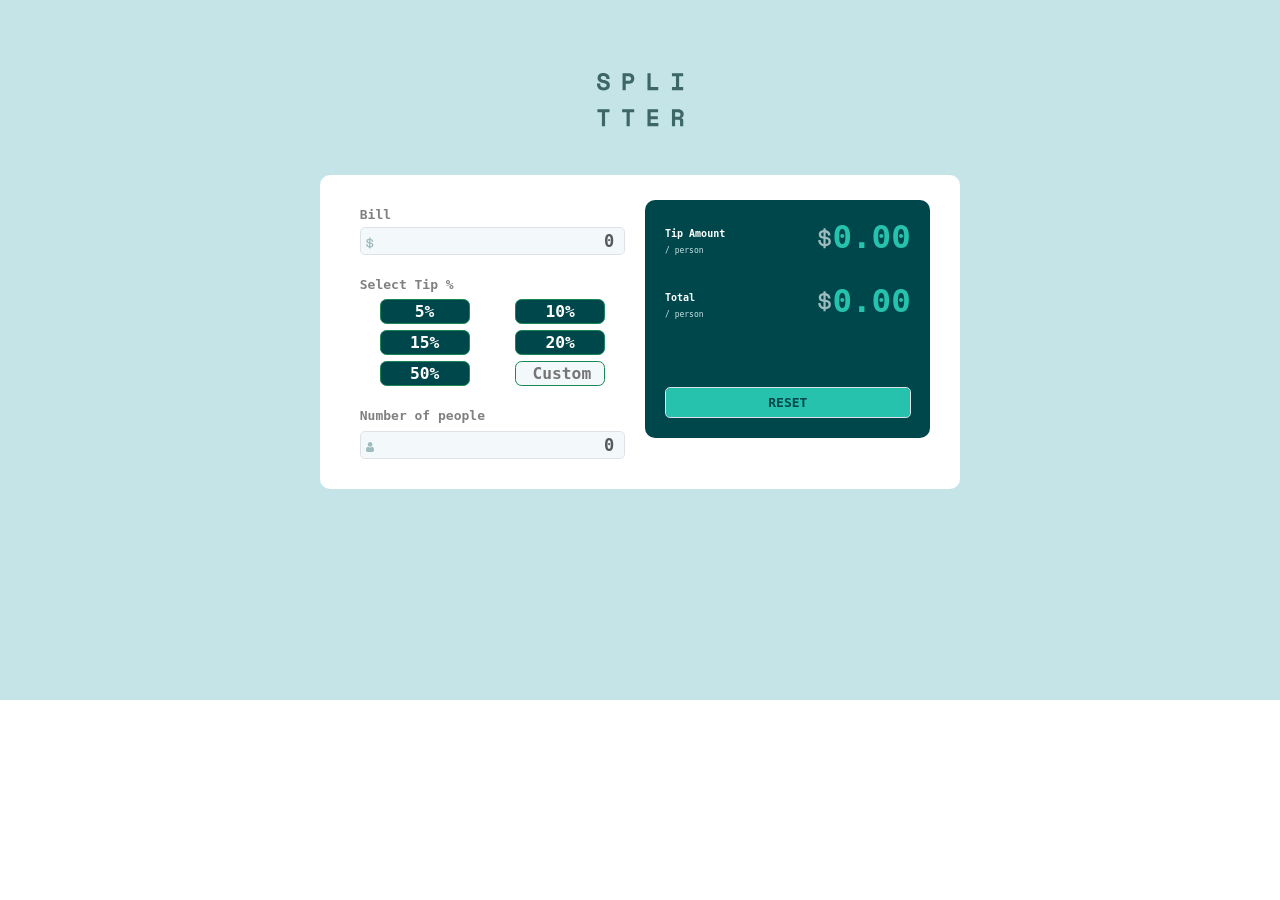
<file: index.html>
<!DOCTYPE html>
<html>
    <head>
        <meta charset="utf-8">
        <meta name="viewport" content="width=device-width, initial-scale=1">
        <link rel="stylesheet" href="https://cdn.jsdelivr.net/npm/bootstrap-icons@1.7.2/font/bootstrap-icons.css">
        <link href="https://cdn.jsdelivr.net/npm/bootstrap@5.1.3/dist/css/bootstrap.min.css" rel="stylesheet" integrity="sha384-1BmE4kWBq78iYhFldvKuhfTAU6auU8tT94WrHftjDbrCEXSU1oBoqyl2QvZ6jIW3" crossorigin="anonymous">
        <script src="https://cdn.jsdelivr.net/npm/bootstrap@5.1.3/dist/js/bootstrap.bundle.min.js" integrity="sha384-ka7Sk0Gln4gmtz2MlQnikT1wXgYsOg+OMhuP+IlRH9sENBO0LRn5q+8nbTov4+1p" crossorigin="anonymous"></script>
        <link type="text/css" rel="stylesheet" href="tip.css">
        <title>Tip Calculator</title>
    </head>
    <body>
        <div class="container-fluid">
            <div class="row">
                <div class="tipImg col-md"></div>
            </div>
            <div class="row row2">
                
                    <div class="col-md-6 m-auto billCal">
                        <div class="left col-md-6 col-xs">
                            <p>Bill</p>
                                    <input type="text" id="dollar" class="form-control hidden-md" placeholder="0">

                                    <p id="id">Select Tip %</p>
                                    <div class="percent">
                                        <input type="text" value="5%" class="btn btn-success btn-lg btn-block" id="five">
                                        <input type="text" value="10%" class="btn btn-success btn-lg btn-block" id="ten">
                                        <input type="text" value="15%" class="btn btn-success btn-lg btn-block" id="fifteen">
                                        <input type="text" value="20%" class="btn btn-success btn-lg btn-block" id="twenty_five">
                                        <input type="text" value="50%" class="btn btn-success btn-lg btn-block" id="fifty">
                                        <input type="text" placeholder="Custom" class="btn btn-success btn-lg" id="custom">
                                    </div>
                                    
                                    <p id="id1">Number of people</p>
                                    <input type="text" id="person" class="form-control" placeholder="0">
                
                        </div>
                            <div class="col-md-6 right">
                                <div class="row ella">
                                    <div class="row col-md-12 ella1">
                                        <div class="col-md-6">
                                            <h5>Tip Amount</h5></br> 
                                            <h6>/ person</h6>
                                        </div>
                                        <div class="col-md-6" >
                                            <h1 id="icondollar1"><img src="icon-dollar.svg" id="img">0.00</h1>
                                        </div>
                                    </div>
                                    <div class="row col-md-12 ella2">
                                        <div class="col-md-6">
                                            <h5>Total</h5></br> 
                                            <h6>/ person</h6>
                                        </div>
                                        <div class="col-md-6" >
                                            <h1 id="icondollar2"><img src="icon-dollar.svg" id="img">0.00</h1>
                                        </div>
                                    </div>
                                    
                                    <div class="row reset col-md-12">
                                        <button class="btn-success form-control" id="reset" type="button">RESET</button>
                                    </div>

                            </div>
                        </div>        
                    </div>
                
            </div>
        </div>
    </body>
    <script src="script.js"></script>
</html>
</file>
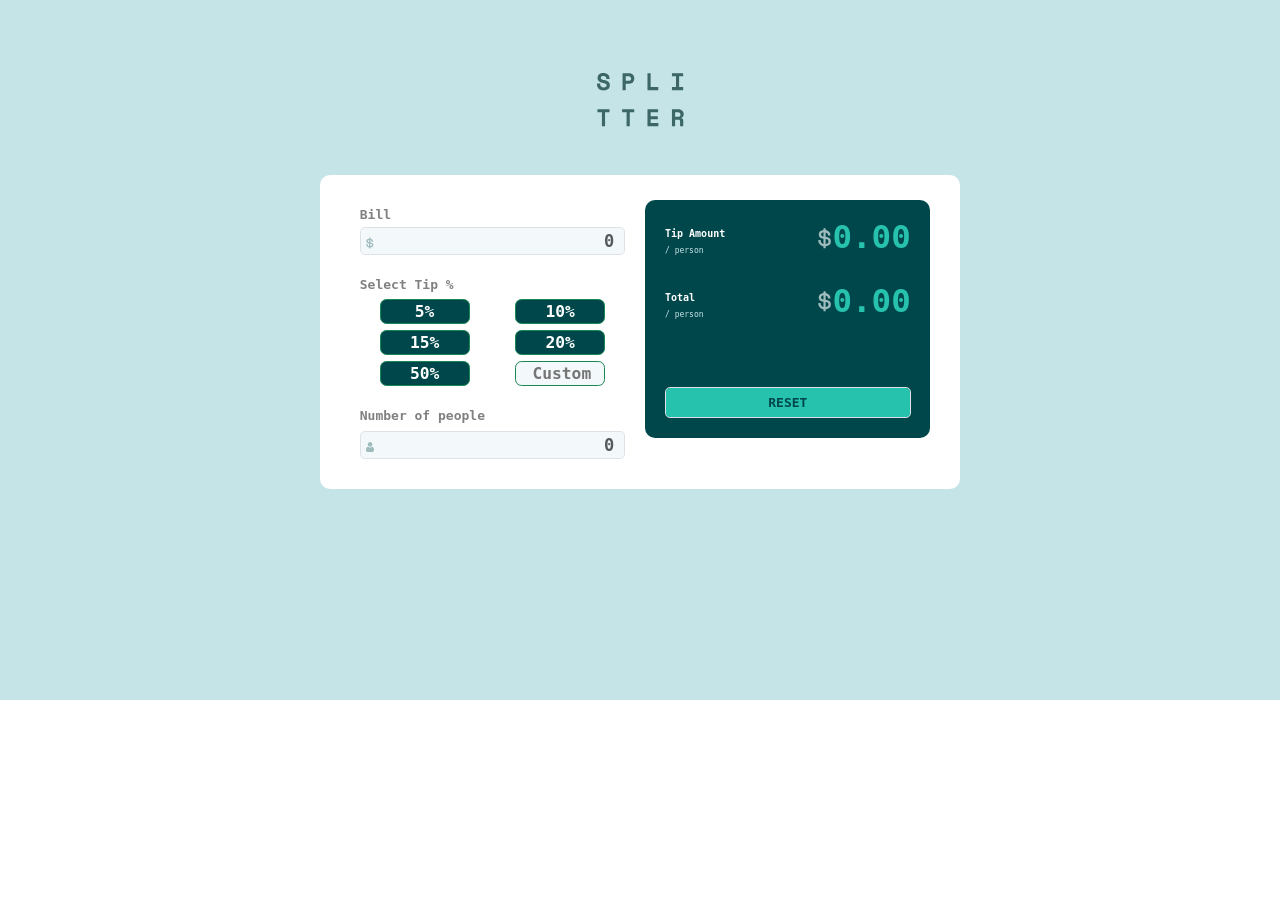
<file: tip-calcalculator/index.html>
<!DOCTYPE html>
<html>
    <head>
        <meta charset="utf-8">
        <meta name="viewport" content="width=device-width, initial-scale=1">
        <link rel="stylesheet" href="https://cdn.jsdelivr.net/npm/bootstrap-icons@1.7.2/font/bootstrap-icons.css">
        <link href="https://cdn.jsdelivr.net/npm/bootstrap@5.1.3/dist/css/bootstrap.min.css" rel="stylesheet" integrity="sha384-1BmE4kWBq78iYhFldvKuhfTAU6auU8tT94WrHftjDbrCEXSU1oBoqyl2QvZ6jIW3" crossorigin="anonymous">
        <script src="https://cdn.jsdelivr.net/npm/bootstrap@5.1.3/dist/js/bootstrap.bundle.min.js" integrity="sha384-ka7Sk0Gln4gmtz2MlQnikT1wXgYsOg+OMhuP+IlRH9sENBO0LRn5q+8nbTov4+1p" crossorigin="anonymous"></script>
        <link type="text/css" rel="stylesheet" href="tip.css">
        <title>Tip Calculator</title>
    </head>
    <body>
        <div class="container-fluid">
            <div class="row">
                <div class="tipImg col-md"></div>
            </div>
            <div class="row row2">
                
                    <div class="col-md-6 m-auto billCal">
                        <div class="left col-md-6 col-xs">
                            <p>Bill</p>
                                    <input type="text" id="dollar" class="form-control hidden-md" placeholder="0">

                                    <p id="id">Select Tip %</p>
                                    <div class="percent">
                                        <input type="text" value="5%" class="btn btn-success btn-lg btn-block" id="five">
                                        <input type="text" value="10%" class="btn btn-success btn-lg btn-block" id="ten">
                                        <input type="text" value="15%" class="btn btn-success btn-lg btn-block" id="fifteen">
                                        <input type="text" value="20%" class="btn btn-success btn-lg btn-block" id="twenty_five">
                                        <input type="text" value="50%" class="btn btn-success btn-lg btn-block" id="fifty">
                                        <input type="text" placeholder="Custom" class="btn btn-success btn-lg" id="custom">
                                    </div>
                                    
                                    <p id="id1">Number of people</p>
                                    <input type="text" id="person" class="form-control" placeholder="0">
                
                        </div>
                            <div class="col-md-6 right">
                                <div class="row ella">
                                    <div class="row col-md-12 ella1">
                                        <div class="col-md-6">
                                            <h5>Tip Amount</h5></br> 
                                            <h6>/ person</h6>
                                        </div>
                                        <div class="col-md-6" >
                                            <h1 id="icondollar1"><img src="icon-dollar.svg" id="img">0.00</h1>
                                        </div>
                                    </div>
                                    <div class="row col-md-12 ella2">
                                        <div class="col-md-6">
                                            <h5>Total</h5></br> 
                                            <h6>/ person</h6>
                                        </div>
                                        <div class="col-md-6" >
                                            <h1 id="icondollar2"><img src="icon-dollar.svg" id="img">0.00</h1>
                                        </div>
                                    </div>
                                    
                                    <div class="row reset col-md-12">
                                        <button class="btn-success form-control" id="reset" type="button">RESET</button>
                                    </div>

                            </div>
                        </div>        
                    </div>
                
            </div>
        </div>
    </body>
    <script src="script.js"></script>
</html>
</file>
<file: tip.css>
*{
    font-family: 'Space Mono', monospace;
    font-size: small;
    box-sizing: border-box;

}



#id{
    margin-top: 20px;
    margin-bottom: 5px;
    color: grey;
}

#id1{
    margin-top: 20px;
    margin-bottom: 5px;
}

img{
    height: 22px; 
    margin-bottom: 3px;
    
    
}

.error{
    color: red;
    margin-bottom: -7px;
    float: right;
}
p{
    color: grey;
    font-weight: 900;
    margin-bottom: 2px;
}

h1{
    text-align: right;
    color: #26C2AD;
    float: right;
    font-weight: 900;
}

h5{
    font-size: 10px;
    color: #fff;
    padding-top: 10px;
    font-weight: 900;
    
}


h6{
    font-size: 8px;
    color: #C5E4E7;
    margin-top: -20px;

} 


#dollar{
    background-image: url(icon-dollar.svg);
    background-size: 8px ;
    background-repeat: no-repeat;
    background-position-y: 9px;
    background-position-x: 5px;
    text-align: right;
    font-size: 17px;
    color: #00474B;
    font-weight: 900;
    background-color: #f3f8fb;
    height: 28px;
   
}

#dollar:hover{
    background-color: #f3f8fb;
    border: 2px solid #26C2AD;
    font-weight: 900;

}

#person{
    background-image: url(icon-person.svg);
    background-size: 8px;
    background-repeat: no-repeat;
    background-position-y: 10px;
    background-position-x: 5px;
    text-align: right;
    font-size: 17px;
    color: #00474B;
    font-weight: 900;
    background-color: #f3f8fb;
    height: 28px;
    
}

#person:hover{
    background-color: #f3f8fb;
    border: 2px solid #26C2AD;
}

.container-fluid{
    background-color: #C5E4E7;
    height: 700px;
}


.row2{
    margin-top: 45px;
}

.tipImg{
    background-image: url(logo.svg);
    height: 60px;
    background-repeat: no-repeat;
    background-position: center;
    image-resolution: true;
    margin-top: 70px;
}

.billCal{
    background-color: #fff;
    border-radius: 10px;
    display: flex;
    flex-wrap: wrap;
    padding-top: 15px;
    max-height: 100%px;

}

.left{
    padding: 15px 15px 30px 30px;
    float: left;
    margin: left;
}


.col {
    flex: 1;
}


.right{
    
    padding: 20px 0px 19px 0px;
}

.ella{
    background-color: #00474B;
    margin: -10px 20px 0px 5px;
    padding: 0px 0px 0px 20px;
    padding: auto;
    border-radius: 10px;
}

.ella1{
    display: flex;
    width: 100%;
    padding: 18px 0px;
}
.ella2{
    display: flex;
    width: 100%;
    padding: 0px 0px;
}

.right1{
    flex: 1;
    display: flex;
    width: 100%;
}

.btn{
    height: 25px;
    width: 90px;
    background-color: #00474B;
    font-weight: 900;
    
}

.btn:hover{
    background-color: #9FE8DF;
    color: #00474B
}
.percent{
    display: flex;
    flex-direction: column;
    justify-content: space-around;
    flex-flow:wrap;
    grid-row-gap: 6px;
    grid-column-gap: 6px;
}

.percentage{
    padding-top: 10px;
}

#custom{
    background-color: #f3f8fb;
    text-align: right;
}
#custom:hover{
    background-color: #9FE8DF;
}

.reset{
    padding-top: 60px;
    padding-bottom: 20px;
}
#reset:hover{
    background-color: #9ee6dd;
}
#reset{
    background-color: #26C2AD;
    color: #00474B;
    font-weight: 900;
}

@media screen and (max-width:1200px){
    .left{
        width: 90%;
    }  
}

@media screen and (max-width:1200px){
    .right{
        width: 90%;
    }  
}
@media screen and (max-width:768px){
    .tipImg{
        margin-top: 22px;
    }
    .left{
        width: 95%;
        margin: right;

    }
    .right{
        width: 95%;
        margin: right;
        height: auto;
        padding-left: 25px;
        margin-top: -10px;
        
    }
    h1{
        text-align: right;
        color: #26C2AD;
        float: right;
        font-weight: 900;
        margin: -40px;
        margin-right: 1px;
        
    }

    h5{
        font-size: 10px;
        color: #fff;
        padding-top: 10px;
        font-weight: 900;
        width: 70px;
        
    }
    
    
    h6{
        font-size: 8px;
        color: #C5E4E7;
        margin-top: -20px;
        width:50px;
    } 

    .row2{
        margin-top: 30px;
    }

    .billCal{
        min-height: 50%;
        margin-top: 30px;
        
    }
    
    .reset{
        padding-top: 25px;
        padding-bottom: 20px;
    }
    .ella1{
        display: flex;
        width: 100%;
        padding: 18px 0px;
    }
    .ella2{
        display: flex;
        width: 100%;
        padding: 0px 0px;
    }

    .row2{
        background-color: #fff;
        border-radius: 20px;
    }


}
</file>
<file: tip-calcalculator/tip.css>
*{
    font-family: 'Space Mono', monospace;
    font-size: small;
    box-sizing: border-box;

}



#id{
    margin-top: 20px;
    margin-bottom: 5px;
    color: grey;
}

#id1{
    margin-top: 20px;
    margin-bottom: 5px;
}

img{
    height: 22px; 
    margin-bottom: 3px;
    
    
}

.error{
    color: red;
    margin-bottom: -7px;
    float: right;
}
p{
    color: grey;
    font-weight: 900;
    margin-bottom: 2px;
}

h1{
    text-align: right;
    color: #26C2AD;
    float: right;
    font-weight: 900;
}

h5{
    font-size: 10px;
    color: #fff;
    padding-top: 10px;
    font-weight: 900;
    
}


h6{
    font-size: 8px;
    color: #C5E4E7;
    margin-top: -20px;

} 


#dollar{
    background-image: url(icon-dollar.svg);
    background-size: 8px ;
    background-repeat: no-repeat;
    background-position-y: 9px;
    background-position-x: 5px;
    text-align: right;
    font-size: 17px;
    color: #00474B;
    font-weight: 900;
    background-color: #f3f8fb;
    height: 28px;
   
}

#dollar:hover{
    background-color: #f3f8fb;
    border: 2px solid #26C2AD;
    font-weight: 900;

}

#person{
    background-image: url(icon-person.svg);
    background-size: 8px;
    background-repeat: no-repeat;
    background-position-y: 10px;
    background-position-x: 5px;
    text-align: right;
    font-size: 17px;
    color: #00474B;
    font-weight: 900;
    background-color: #f3f8fb;
    height: 28px;
    
}

#person:hover{
    background-color: #f3f8fb;
    border: 2px solid #26C2AD;
}

.container-fluid{
    background-color: #C5E4E7;
    height: 700px;
}


.row2{
    margin-top: 45px;
}

.tipImg{
    background-image: url(logo.svg);
    height: 60px;
    background-repeat: no-repeat;
    background-position: center;
    image-resolution: true;
    margin-top: 70px;
}

.billCal{
    background-color: #fff;
    border-radius: 10px;
    display: flex;
    flex-wrap: wrap;
    padding-top: 15px;
    max-height: 100%px;

}

.left{
    padding: 15px 15px 30px 30px;
    float: left;
    margin: left;
}


.col {
    flex: 1;
}


.right{
    
    padding: 20px 0px 19px 0px;
}

.ella{
    background-color: #00474B;
    margin: -10px 20px 0px 5px;
    padding: 0px 0px 0px 20px;
    padding: auto;
    border-radius: 10px;
}

.ella1{
    display: flex;
    width: 100%;
    padding: 18px 0px;
}
.ella2{
    display: flex;
    width: 100%;
    padding: 0px 0px;
}

.right1{
    flex: 1;
    display: flex;
    width: 100%;
}

.btn{
    height: 25px;
    width: 90px;
    background-color: #00474B;
    font-weight: 900;
    
}

.btn:hover{
    background-color: #9FE8DF;
    color: #00474B
}
.percent{
    display: flex;
    flex-direction: column;
    justify-content: space-around;
    flex-flow:wrap;
    grid-row-gap: 6px;
    grid-column-gap: 6px;
}

.percentage{
    padding-top: 10px;
}

#custom{
    background-color: #f3f8fb;
    text-align: right;
}
#custom:hover{
    background-color: #9FE8DF;
}

.reset{
    padding-top: 60px;
    padding-bottom: 20px;
}
#reset:hover{
    background-color: #9ee6dd;
}
#reset{
    background-color: #26C2AD;
    color: #00474B;
    font-weight: 900;
}

@media screen and (max-width:1200px){
    .left{
        width: 90%;
    }  
}

@media screen and (max-width:1200px){
    .right{
        width: 90%;
    }  
}
@media screen and (max-width:768px){
    .tipImg{
        margin-top: 22px;
    }
    .left{
        width: 95%;
        margin: right;

    }
    .right{
        width: 95%;
        margin: right;
        height: auto;
        padding-left: 25px;
        margin-top: -10px;
        
    }
    h1{
        text-align: right;
        color: #26C2AD;
        float: right;
        font-weight: 900;
        margin: -40px;
        margin-right: 1px;
        
    }

    h5{
        font-size: 10px;
        color: #fff;
        padding-top: 10px;
        font-weight: 900;
        width: 70px;
        
    }
    
    
    h6{
        font-size: 8px;
        color: #C5E4E7;
        margin-top: -20px;
        width:50px;
    } 

    .row2{
        margin-top: 30px;
    }

    .billCal{
        min-height: 50%;
        margin-top: 30px;
        
    }
    
    .reset{
        padding-top: 25px;
        padding-bottom: 20px;
    }
    .ella1{
        display: flex;
        width: 100%;
        padding: 18px 0px;
    }
    .ella2{
        display: flex;
        width: 100%;
        padding: 0px 0px;
    }

    .row2{
        background-color: #fff;
        border-radius: 20px;
    }


}
</file>
